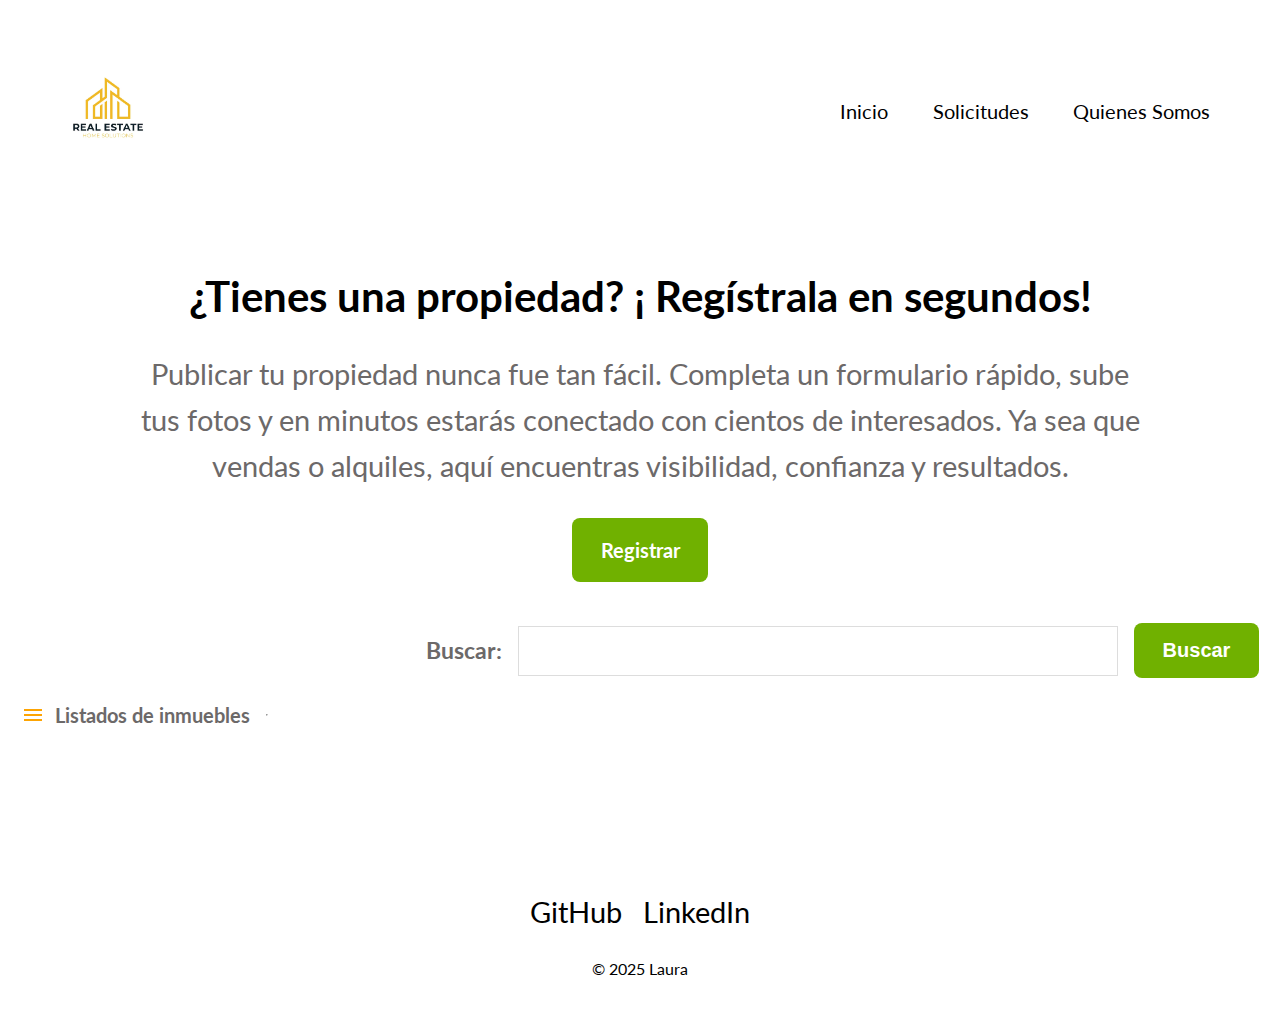
<file: index.html>
<!DOCTYPE html>
<html lang="en">

<head>
    <meta charset="utf-8" />
    <meta name="viewport" content="width=device-width, initial-scale=1" />
    <title>BienesRaices</title>
    <link rel="stylesheet" href="css/styles.css" />
</head>

<body>
    <div class="principal">
        <div class="container">
            <header class="cabecera">
                <nav class="barra-navegacion">
                    <div class="logo">
                        <img src="./img/logo.avif" alt="" />
                    </div>
                    <div class="enlaces-nav">
                        <a href="index.html" class="nav-item nav-link active">Inicio</a>
                        <a href="registrar.html" class="nav-item nav-link">Solicitudes</a>
                        <a href="quienesSomos.html" class="nav-item nav-link">Quienes Somos</a>
                    </div>
                </nav>
            </header>
            <section class="hero">
                <h1>¿Tienes una propiedad? ¡ <span> Regístrala </span>en segundos!</h1>
                <p>
                    Publicar tu propiedad nunca fue tan fácil. Completa un formulario rápido, sube tus fotos y en
                    minutos estarás conectado con cientos de interesados. Ya sea que vendas o alquiles, aquí encuentras
                    visibilidad, confianza y resultados.
                </p>
                <a href="registrar.html" class="boton-accion"> Registrar</a>
            </section>

            <section>
                <article class="buscar">
                    <div class="buscar-text">
                        <h3>Buscar:</h3>
                    </div>
                    <div class="buscar-input">
                        <input class="control-formulario" type="text" id="busqueda" />
                    </div>
                    <div class="buscar-boton">
                        <button type="button" class="boton-accion" id="btn-buscar">Buscar</button>
                    </div>
                </article>

                <article class="list">
                    <h1><img src="./img/list.svg" alt=""> Listados de inmuebles</h1>
                    <hr />
                </article>

                <article class="tarjetas" id="tarjetas">
                    <div class="cuadricula-tarjetas" id="property-list">
                        

                    </div>
                </article>

                </article>
            </section>
        </div>
        <br>


        <footer class="pie-pagina">
            <div class="enlaces-sociales">
                <a href="#">GitHub</a>
                <a href="#">LinkedIn</a>

            </div>
            <p>&copy; 2025 Laura </p>
        </footer>

    </div>



    <script src="./js/main.js"></script>
</body>

</html>
</file>
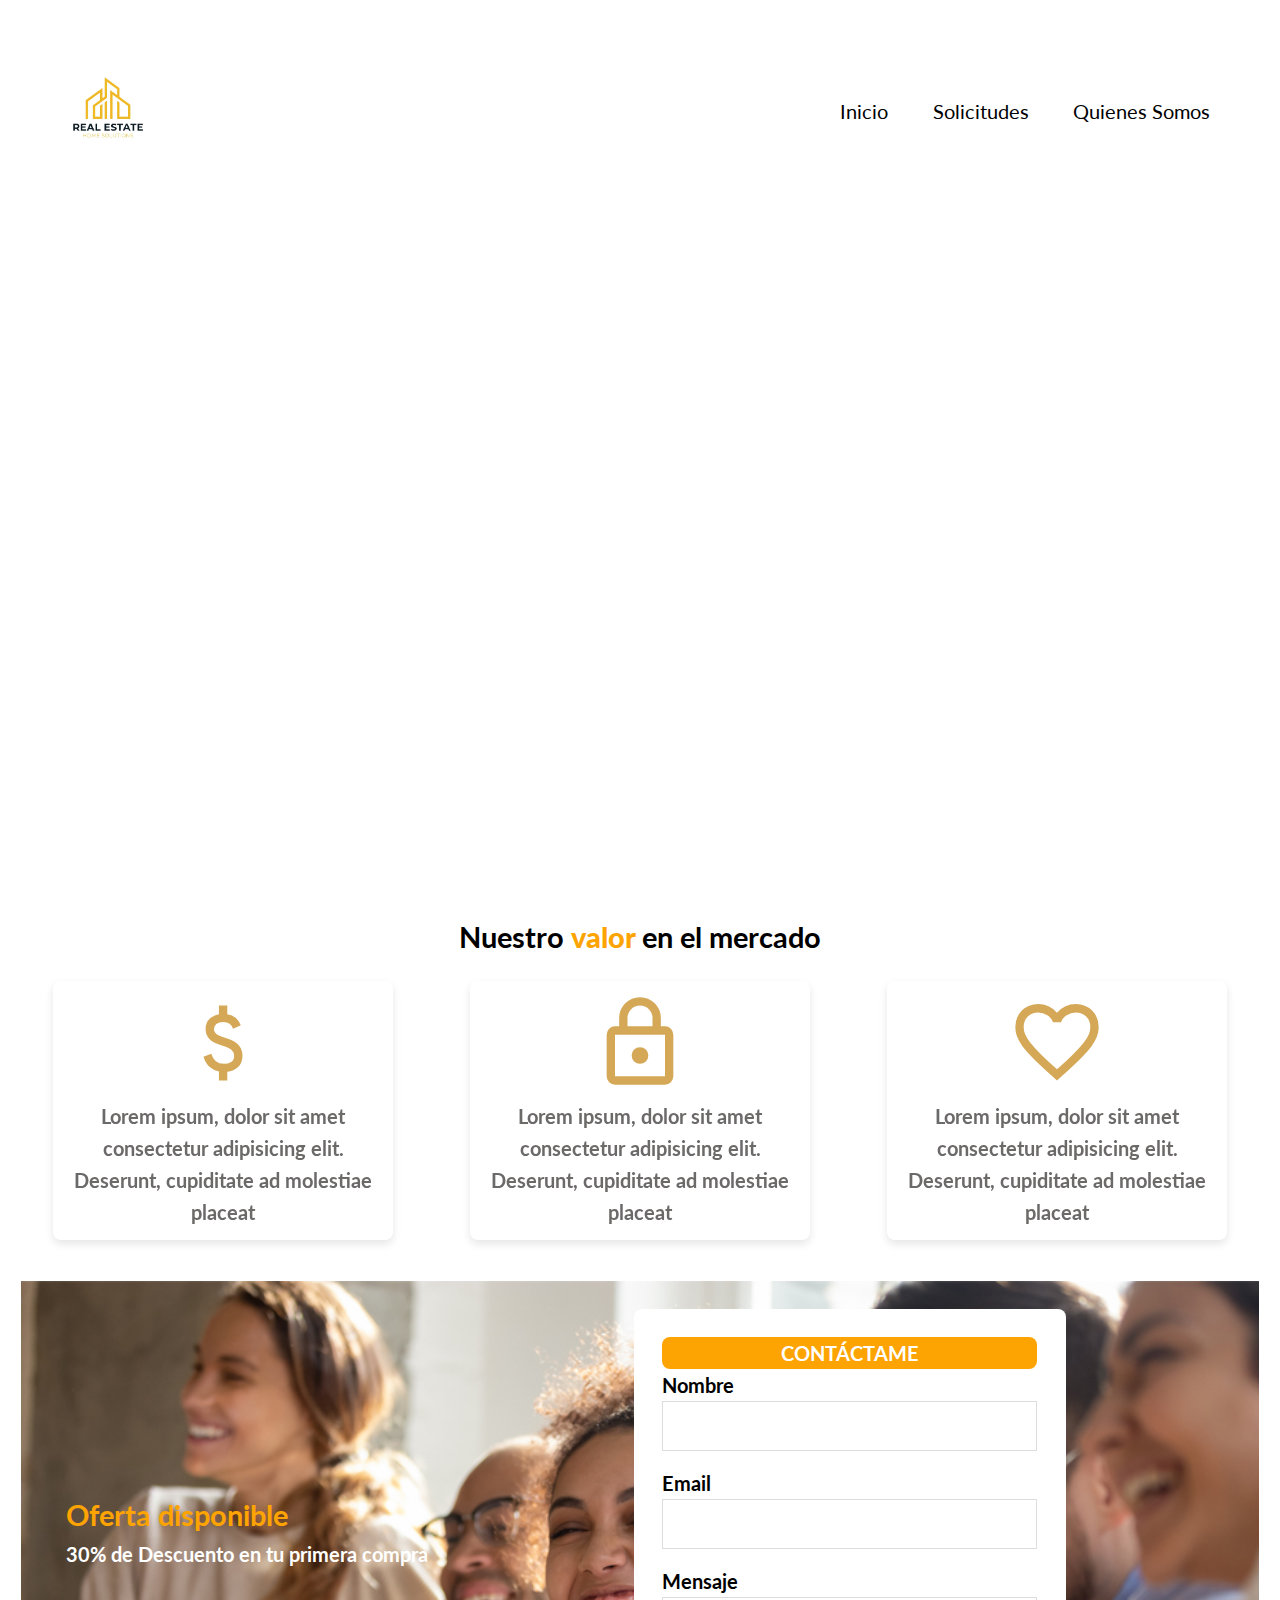
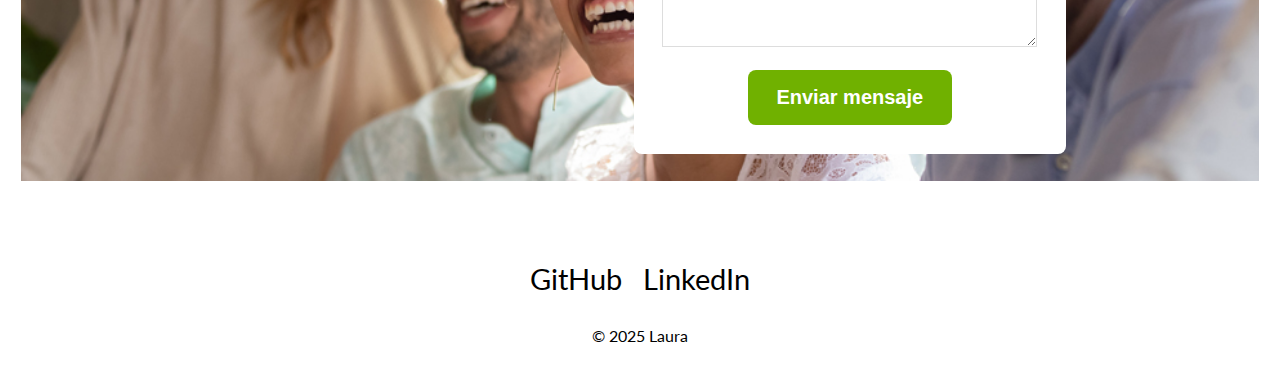
<file: quienesSomos.html>
<!DOCTYPE html>
<html lang="en">

<head>
    <meta charset="utf-8" />
    <meta name="viewport" content="width=device-width, initial-scale=1" />
    <title>¿Quienes somos?</title>
    <link rel="stylesheet" href="css/styles.css" />


</head>

<body>
    <div class="principal">
        <div class="container">
            <header class="cabecera">
                <nav class="barra-navegacion">
                    <div class="logo">
                        <img src="./img/logo.avif" alt="" />
                    </div>
                    <div class="enlaces-nav">
                        <a href="index.html" class="nav-item nav-link active">Inicio</a>
                        <a href="registrar.html" class="nav-item nav-link">Solicitudes</a>
                        <a href="quienesSomos.html" class="nav-item nav-link">Quienes Somos</a>
                    </div>
                </nav>
            </header>
            <div class="page-headerNosotros"></div>
            <div class="tarjetas">
                <h3>
                    Nuestro <strong> valor </strong> en el mercado
                </h3>
                <div class="cuadricula-tarjetas">
                    <div class="tarjeta">
                        <div class="contenido-tarjeta">
                            <picture>
                                <img src="./img/dinero.svg" alt="">
                            </picture>
                            <p>Lorem ipsum, dolor sit amet consectetur adipisicing elit. Deserunt, cupiditate ad
                                molestiae
                                placeat
                            </p>
                        </div>
                    </div>
                    <div class="tarjeta">
                        <div class="contenido-tarjeta">
                            <picture>
                                <img src="./img/security.svg" alt="">
                                </picture=>
                                <p>Lorem ipsum, dolor sit amet consectetur adipisicing elit. Deserunt, cupiditate ad
                                    molestiae
                                    placeat
                                </p>
                        </div>
                    </div>
                    <div class="tarjeta">
                        <div class="contenido-tarjeta">
                            <picture>
                                <span>
                                    <img src="./img/corazon.svg" alt="">
                                </span>
                            </picture>
                            <p>Lorem ipsum, dolor sit amet consectetur adipisicing elit. Deserunt, cupiditate ad
                                molestiae
                                placeat
                            </p>
                        </div>
                    </div>

                </div>

            </div>

            <section class="informacion">
                <div class="informacion-text">
                    <h6>Oferta disponible</h6>
                    <h3>30% de Descuento en tu primera compra</h3>
                </div>

                <div class="card-form-user">
                    <div class="card-header">
                        CONTÁCTAME
                    </div>
                   
                        <form class="formulario-contacto">
                            <div class="grupo-formulario">
                                <label for="nombre">Nombre</label>
                                <input type="text" id="nombre" class="control-formulario" required>
                            </div>
                            <div class="grupo-formulario">
                                <label for="email">Email</label>
                                <input type="email" id="email" class="control-formulario" required>
                            </div>
                            <div class="grupo-formulario">
                                <label for="mensaje">Mensaje</label>
                                <textarea id="mensaje" class="control-formulario" rows="5" required></textarea>
                            </div>
                            <button type="submit" class="boton-accion">Enviar mensaje</button>
                        </form>
                </div>
        </div>
        </section>
    </div>


    <br />

    <footer class="pie-pagina">
        <div class="enlaces-sociales">
            <a href="#">GitHub</a>
            <a href="#">LinkedIn</a>
        </div>
        <p>&copy; 2025 Laura</p>
    </footer>
    </div>

    <script src="./js/main.js"></script>
</body>

</html>
</file>
<file: css/styles.css>
@import url("https://fonts.googleapis.com/css?family=Lato:300,400,700,900");

:root {
    --color-primario: #FDA403;
    --color-secundario: #6c6969;
    --color-terciario: #70b100;
    --color-fuente-oscuro: #0000;
    --color-fuente-claro: #ffff;
    --tamano-fuente-peq: clamp(0.8rem, 0.7rem + 0.5vw, 1rem);
    --tamano-fuente-base: clamp(1rem, 0.9rem + 0.5vw, 1.25rem);
    --tamano-fuente-grande: clamp(1.5rem, 1.4rem + 0.5vw, 2rem);
    --tamano-fuente-xl: clamp(2rem, 1.8rem + 1vw, 3rem);
    /* Espaciado */
    --espaciado-xs: clamp(0.5rem, 0.4rem + 0.5vw, 0.75rem);
    --espaciado-peq: clamp(0.75rem, 0.65rem + 0.5vw, 1rem);
    --espaciado-med: clamp(1rem, 0.9rem + 0.5vw, 1.5rem);
    --espaciado-grande: clamp(1.5rem, 1.4rem + 0.5vw, 2.5rem);
    --espaciado-xl: clamp(2rem, 1.8rem + 1vw, 4rem);
}

* {
    margin: 0;
    padding: 0;
    box-sizing: border-box;
}

body {
    font-family: Lato, sans-serif;
    line-height: 1.6;
    color: var(--color-oscuro);
}

.principal {
    container-type: inline-size;
    container-name: principal;
    max-width: 1800px;
    margin: 0 auto;
    padding: var(--espaciado-med);
}

.cabecera {
    padding: var(--espaciado-med);
    text-align: center;
}

.barra-navegacion {
    display: flex;
    justify-content: space-between;
    align-items: center;
    padding: var(--espaciado-peq) ;
    margin-bottom: var(--espaciado-med);
    border-radius: 8px;
    background-color: #fff;
}

.logo img {
    max-width: 100px;
    height: auto;

}

.enlaces-nav {
    display: flex;
    gap: var(--espaciado-med);

}

.enlaces-nav a {
    color: var(--color-oscuro);
    text-decoration: none;
    padding: var(--espaciado-xs);
    border-radius: 8px;
    transition: all 0.8s;
    font-size: var(--tamano-fuente-base);
}

:is(.enlaces-nav a:hover,
    .enlaces-nav a:focus) {
    background-color: #FDA403;
    color: var(--color-fuente-claro);
    font-weight: bold;
}

.hero {
    position: relative;
    padding: var(--espaciado-xl);
    justify-content: center;
    text-align: center;
    overflow: hidden;
    margin: auto;
}

.hero h1 {
    font-size: var(--tamano-fuente-xl);
    margin-bottom: var(--espaciado-med);
}

.hero:has(.boton-accion:hover) h1 span {
    color: var(--color-primario);
    transition: all 0.3s ease;
}

.hero p {
    font-size: var(--tamano-fuente-grande);
    max-width: 1000px;
    margin: 0 auto var(--espaciado-grande);
    color: var(--color-secundario);
}

.boton-accion {
    display: inline-block;
    padding: var(--espaciado-peq) var(--espaciado-grande);
    background-color: var(--color-terciario);
    border: none;
    color: var(--color-fuente-claro);
    text-decoration: none;
    border-radius: 8px;
    font-size: var(--tamano-fuente-base);
    font-weight: bold;
    transition: all 0.3s ease;
    cursor: pointer;

}

.boton-accion:hover {
    transform: scale(calc(1+0.09));
    box-shadow: 0 4px 8px rgba(0, 0, 0, 0.244);
}

.buscar {
    display: flex;
    justify-content: flex-end;
    align-items: center;
    margin: 0 auto;
    margin-bottom: var(--espaciado-med);
    overflow: hidden;
    gap: var(--espaciado-peq);


}

.buscar-text {
    color: var(--color-secundario);
    font-size: var(--tamano-fuente-base);
    font-weight: bold;

}

.buscar-input {
    width: 600px;


}

.control-formulario {
    width: 100%;
    border: 1px solid #ddd;
    border-radius: 8px;
    font-size: var(--tamano-fuente-base);
    height: 50px;
    text-align: center;
}

.buscar:focus-within .control-formulario {
    border-color: var(--color-primario);
    box-shadow: 0 0 0 2px color-mix(in oklch, var(--color-primario) 30%, transparent);
    outline: none;

}

.list {
    display: flex;
    justify-content: flex-start;
    align-items: center;
    margin: 0 auto;
    margin-bottom: var(--espaciado-med);
    overflow: hidden;
    gap: var(--espaciado-peq);
}

.list h1 {
    color: var(--color-secundario);
    font-size: var(--tamano-fuente-base);
    display: flex;
    gap: 10px;
    justify-content: center;
    align-items: center;
}

.tarjetas {
    padding: var(--espaciado-xl) 0;
    /* Definimos timeline de scroll para animaciones basadas en scroll */
    view-timeline-name: --scroll-proyectos;
    view-timeline-axis: block;
}

.cuadricula-tarjetas {
    display: grid;
    grid-template-columns: repeat(auto-fit, minmax(340px, 1fr));
    gap: var(--espaciado-xs);
    justify-items: center;
}

.tarjeta {
    max-width: 340px;
    width: 100%;
    border-radius: 8px;
    overflow: hidden;
    background-color: var(--color-fuente-claro);
    box-shadow: 0 4px 8px rgba(0, 0, 0, 0.1);
    /* Para usar content-visibility y mejorar performance */
    content-visibility: auto;
    /* Estimamos altura del contenido para optimize la carga */
    contain-intrinsic-size: 0 300px;
    transition: transform 0.3s ease;
}

.tarjeta:hover {
    transform: translateY(-5px);
    box-shadow: 0 8px 16px rgba(0, 0, 0, 0.15);
}

.tarjeta picture {
    height: 100px;
    position: relative;
    overflow: hidden;
}

.tarjeta picture img {
    width: 100%;
    height: 50%;
    object-fit: cover;
    object-position: center;
    mix-blend-mode: multiply;
    filter: grayscale(50%);
}

.tarjeta:hover picture img {
    filter: grayscale(0%);
    mix-blend-mode: normal;
}

.contenido-tarjeta {
    padding: var(--espaciado-xs);

    gap: 5px;
    justify-content: center;
    text-align: center;
}

.contenido-tarjeta h3 {
    color: var(--color-primario);
    font-size: var(--tamano-fuente-grande);
}

.contenido-tarjeta p {
    color: var(--color-secundario);
    font-size: var(--tamano-fuente-base);
    font-weight: bold;
}

.contenido-tarjeta span {
    color: var(--color-primario);
    font-weight: bold;

}

.property-list {
    display: flex;
    gap: 20px;
    justify-content: space-around;
    margin-top: var(--espaciado-xs)

}

.property-list li {

    padding-left: 3px;
    padding-right: 3px;
    justify-content: center;
    display: flex;
    flex-direction: column;
    align-items: center;
    /* espacio entre el ícono y el texto */
    font-size: var(--tamano-fuente-peq);
}
.property-list li img {
    width: 20px;
}

.pie-pagina {
    padding: var(--espaciado-grande) 0;
    background-color: var(--color-oscuro);
    color: var(--color-claro);
    text-align: center;
}

.enlaces-sociales {
    display: flex;
    justify-content: center;
    gap: var(--espaciado-med);
    margin-bottom: var(--espaciado-med);
}

.enlaces-sociales a {
    color: var(--color-claro);
    font-size: var(--tamano-fuente-grande);
    text-decoration: none;
    transition: transform 0.3s ease;
    /* la tengo abajo*/
}

.enlaces-sociales a:hover {
    transform: translateY(-3px);
    color: var(--color-secundario);
}

/*REGISTRAR*/
.page-header {
    position: absolute;
    background-image: url('../img/banner.jpg');
    height: 40vh;
    width: 95%;
    padding: var(--espaciado-xl);
    margin: auto;

}

.page-headerNosotros {
    background-image: url('https://archshop.com.br/_next/image?url=https%3A%2F%2Fadmin.archshop.com.br%2Fuploads%2F001_74a8adcf23.jpg&w=3840&q=100');
    height: 70vh;
    width: 95%;
    padding: var(--espaciado-xl);
    margin: auto;

}

.page-header::before {
    content: '';
    padding: var(--espaciado-xl);
    position: absolute;
    inset: 0;
    background-color: rgba(90, 91, 92, 0.5);
    /* negro con opacidad */

}

.contacto {
    padding: var(--espaciado-med) 0;
    text-align: center;
}

.contacto h2 {
    font-size: var(--tamano-fuente-xl);
    margin-bottom: var(--espaciado-grande);
}

.contacto h1 strong {
    color: var(--color-primario);
}

.formulario-contacto {
    max-width: 700px;
    margin: 0 auto;
    text-align: center;
}

.grupo-formulario {
    margin-bottom: var(--espaciado-peq);
    text-align: left;
}

.grupo-formulario label {

    margin-bottom: var(--espaciado-xs);
    font-weight: bold;
    font-size: var(--tamano-fuente-base);
}

.control-formulario {
    width: 100%;
    padding: var(--espaciado-peq);
    border: 1px solid #ddd;
    border-radius: var(--radio-borde);
    font-size: var(--tamano-fuente-base);
}

.grupo-formulario:focus-within label {
    color: var(--color-primario);
}

.grupo-formulario:focus-within .control-formulario {
    border-color: var(--color-primario);
    box-shadow: 0 0 0 2px color-mix(in oklch, var(--color-primario) 30%, transparent);
    outline: none;
}

.cuadricula-nosotrosCard {
    display: grid;
    gap: var(--espaciado-grande);
    /* Usamos un grid adaptativo con minmax para evitar media queries */
    grid-template-columns: repeat(auto-fit, minmax(280px, 1fr));

}

.contenido-tarjeta picture img {
    width: 100px;

}

.tarjetas h3 {
    font-size: var(--tamano-fuente-grande);
    text-align: center;
    padding: var(--espaciado-med);
}

.tarjetas h3 strong {
    color: var(--color-primario);
}

.informacion {
    background-image: url('../img/banner-register.jpg');
    height: 500px;
    background-size: cover;
    background-repeat: no-repeat;
    background-position: center;
    justify-content: center;
    display: flex;
    align-items: center;
    padding: var(--tamano-fuente-peq);


}

.card-form-user {
    margin: auto;
    padding: var(--espaciado-grande);
    background-color: var(--color-fuente-claro);
    border-radius: 8px;
}

.card-form-user .card-header {
    background-color: var(--color-primario);
    font-size: var(--tamano-fuente-base);
    color: var(--color-fuente-claro);
    text-align: center;
    font-weight: bold;
    border-radius: 8px;
}


.informacion-text {
    margin: var(--espaciado-grande);
}

.informacion h6 {
    font-size: var(--tamano-fuente-grande);
    color: var(--color-primario);
}

.informacion h3 {
    color: #ffffff;
    font-size: var(--tamano-fuente-base);
}
</file>
